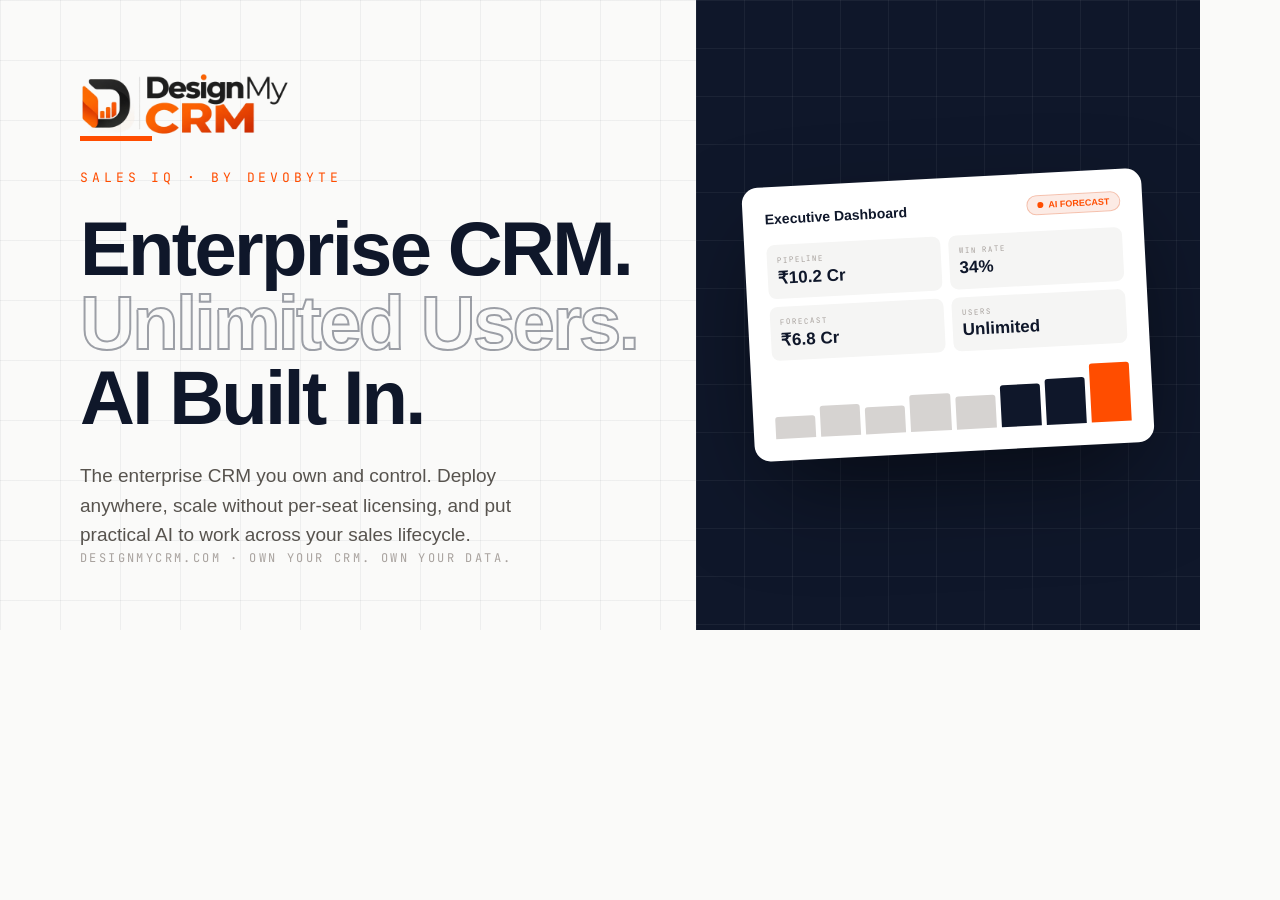
<file: frontend/public/og.html>
<!doctype html>
<html>
<head>
<meta charset="utf-8" />
<link href="https://api.fontshare.com/v2/css?f[]=cabinet-grotesk@400,700,800&f[]=satoshi@400,500,700&display=swap" rel="stylesheet" />
<link href="https://fonts.googleapis.com/css2?family=JetBrains+Mono:wght@400;500&display=swap" rel="stylesheet" />
<style>
  * { margin: 0; padding: 0; box-sizing: border-box; }
  body { width: 1200px; height: 630px; background: #FAFAF9; font-family: 'Satoshi', sans-serif; overflow: hidden; position: relative; }
  .grid-bg { position: absolute; inset: 0; background-image: linear-gradient(to right, rgba(15,23,42,0.05) 1px, transparent 1px), linear-gradient(to bottom, rgba(15,23,42,0.05) 1px, transparent 1px); background-size: 60px 60px; }
  .wrap { position: relative; display: flex; height: 100%; }
  .left { width: 58%; padding: 72px 0 72px 80px; display: flex; flex-direction: column; justify-content: space-between; }
  .logo { display: flex; align-items: center; gap: 14px; }
  .logo-mark { width: 44px; height: 44px; border: 2px solid #0F172A; border-radius: 8px; display: grid; place-items: center; }
  .logo-diamond { width: 14px; height: 14px; background: #FF4D00; transform: rotate(45deg); }
  .logo-text { font-family: 'Cabinet Grotesk', sans-serif; font-weight: 700; font-size: 26px; color: #1C1917; letter-spacing: -0.02em; }
  .logo-text span { color: #57534E; font-weight: 500; }
  .mono { font-family: 'JetBrains Mono', monospace; font-size: 13px; letter-spacing: 0.3em; text-transform: uppercase; color: #FF4D00; margin-bottom: 26px; }
  h1 { font-family: 'Cabinet Grotesk', sans-serif; font-weight: 800; font-size: 76px; line-height: 0.98; letter-spacing: -0.035em; color: #0F172A; }
  h1 .hollow { color: transparent; -webkit-text-stroke: 2px rgba(15,23,42,0.4); }
  .sub { font-size: 19px; color: #57534E; margin-top: 26px; max-width: 480px; line-height: 1.55; }
  .footer { font-family: 'JetBrains Mono', monospace; font-size: 12px; letter-spacing: 0.2em; text-transform: uppercase; color: #A8A29E; }
  .accent-bar { width: 72px; height: 5px; background: #FF4D00; margin-bottom: 28px; }
  .right { width: 42%; position: relative; background: #0F172A; display: flex; align-items: center; justify-content: center; overflow: hidden; }
  .right-grid { position: absolute; inset: 0; background-image: linear-gradient(to right, rgba(255,255,255,0.05) 1px, transparent 1px), linear-gradient(to bottom, rgba(255,255,255,0.05) 1px, transparent 1px); background-size: 48px 48px; }
  .card { position: relative; width: 400px; background: #FFFFFF; border-radius: 16px; box-shadow: 0 40px 100px -20px rgba(0,0,0,0.55); padding: 22px; transform: rotate(-3deg); }
  .card-head { display: flex; justify-content: space-between; align-items: center; margin-bottom: 16px; }
  .card-title { font-family: 'Cabinet Grotesk', sans-serif; font-weight: 700; font-size: 14px; color: #0F172A; }
  .ai-pill { display: flex; align-items: center; gap: 5px; background: rgba(224,64,6,0.1); border: 1px solid rgba(224,64,6,0.25); border-radius: 999px; padding: 4px 10px; font-size: 9px; font-weight: 600; color: #FF4D00; }
  .ai-dot { width: 6px; height: 6px; background: #FF4D00; border-radius: 50%; }
  .kpis { display: grid; grid-template-columns: 1fr 1fr; gap: 8px; margin-bottom: 14px; }
  .kpi { background: #F5F5F4; border-radius: 8px; padding: 10px; }
  .kpi-label { font-family: 'JetBrains Mono', monospace; font-size: 7.5px; letter-spacing: 0.12em; text-transform: uppercase; color: #A8A29E; }
  .kpi-value { font-family: 'Cabinet Grotesk', sans-serif; font-weight: 700; font-size: 17px; color: #0F172A; margin-top: 3px; }
  .bars { display: flex; align-items: flex-end; gap: 5px; height: 64px; }
  .bar { flex: 1; border-radius: 3px 3px 0 0; background: #D6D3D1; }
  .bar.hot { background: #0F172A; }
  .bar.last { background: #FF4D00; }
</style>
</head>
<body>
  <div class="grid-bg"></div>
  <div class="wrap">
    <div class="left">
      <div class="logo">
        <img src="logo-transparent.png" alt="Design My CRM" style="height:64px;width:auto;" />
      </div>
      <div>
        <div class="accent-bar"></div>
        <div class="mono">Sales IQ · By Devobyte</div>
        <h1>Enterprise CRM.<br /><span class="hollow">Unlimited Users.</span><br />AI Built In.</h1>
        <p class="sub">The enterprise CRM you own and control. Deploy anywhere, scale without per-seat licensing, and put practical AI to work across your sales lifecycle.</p>
      </div>
      <div class="footer">designmycrm.com · Own your CRM. Own your data.</div>
    </div>
    <div class="right">
      <div class="right-grid"></div>
      <div class="card">
        <div class="card-head">
          <div class="card-title">Executive Dashboard</div>
          <div class="ai-pill"><span class="ai-dot"></span>AI FORECAST</div>
        </div>
        <div class="kpis">
          <div class="kpi"><div class="kpi-label">Pipeline</div><div class="kpi-value">₹10.2 Cr</div></div>
          <div class="kpi"><div class="kpi-label">Win Rate</div><div class="kpi-value">34%</div></div>
          <div class="kpi"><div class="kpi-label">Forecast</div><div class="kpi-value">₹6.8 Cr</div></div>
          <div class="kpi"><div class="kpi-label">Users</div><div class="kpi-value">Unlimited</div></div>
        </div>
        <div class="bars">
          <div class="bar" style="height:35%"></div><div class="bar" style="height:48%"></div>
          <div class="bar" style="height:42%"></div><div class="bar" style="height:58%"></div>
          <div class="bar" style="height:52%"></div><div class="bar hot" style="height:66%"></div>
          <div class="bar hot" style="height:72%"></div><div class="bar last" style="height:92%"></div>
        </div>
      </div>
    </div>
  </div>
</body>
</html>
</file>
